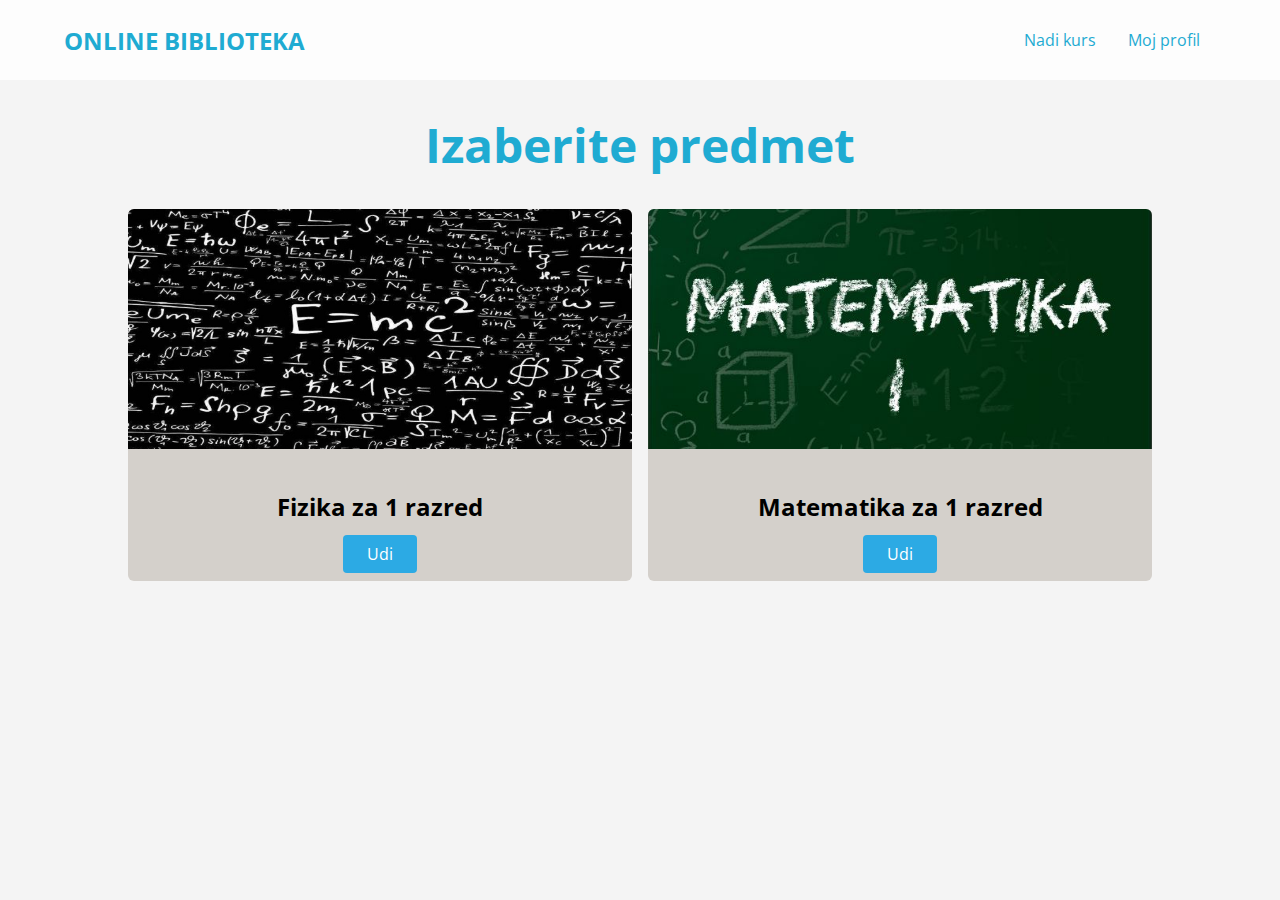
<file: prototip/index.html>
<!DOCTYPE html>
<html lang="en">
  <head>
    <meta charset="UTF-8" />
    <meta http-equiv="X-UA-Compatible" content="IE=edge" />
    <meta name="viewport" content="width=device-width, initial-scale=1.0" />
    <title>Online biblioteka</title>
    <link rel="preconnect" href="https://fonts.gstatic.com" />
    <link
      href="https://fonts.googleapis.com/css2?family=Open+Sans:wght@400;700&display=swap"
      rel="stylesheet"
    />
    <link rel="stylesheet" href="styles.css" />
  </head>

  <body>
    <header id="main-header">
      <a href="index.html" id="logo">Online biblioteka</a>
      <nav>
        <ul>
          <li>
            <a href="">Nadi kurs</a>
          </li>
          <li>
            <a href="">Moj profil</a>
          </li>
        </ul>
      </nav>
      <a href="#side-drwer" class="nav-btn">
        <span></span>
        <span></span>
        <span></span>
      </a>
    </header>

    <main>
      <h1>Izaberite predmet</h1>
      <section id="latest-products">
        <ul>
          <li class="food-item">
            <article>
              <img
                src="images/fizika2.jpg"
                alt="Delicious risotto with tiger prawns"
              />
              <div class="food-item-content">
                <h2>Fizika za 1 razred</h2>
                <a href="" class="btn">Udi</a>
              </div>
            </article>
          </li>
          <li class="food-item">
            <article>
              <img
                src="images/matematika-1.jpg"
                alt="Classic cheeseburgers with fries"
              />
              <div class="food-item-content">
                <h2>Matematika za 1 razred</h2>
                <a href="" class="btn">Udi</a>
              </div>
            </article>
          </li>
        </ul>
      </section>
    </main>

    <aside id="side-drwer">
      <header>
        <a href="#" class="nav-btn">
          <span class="span-btn"></span>
          <span class="span-btn"></span>
          <span class="span-btn"></span>
        </a>
      </header>
      <nav>
        <ul>
          <li>
            <a href="" class="side-btn">Nadite knjigu</a>
          </li>
          <li>
            <a href="" class="side-btn">Moj profil</a>
          </li>
        </ul>
      </nav>
    </aside>
    <aside>
      
    </aside>
  </body>
</html>
</file>
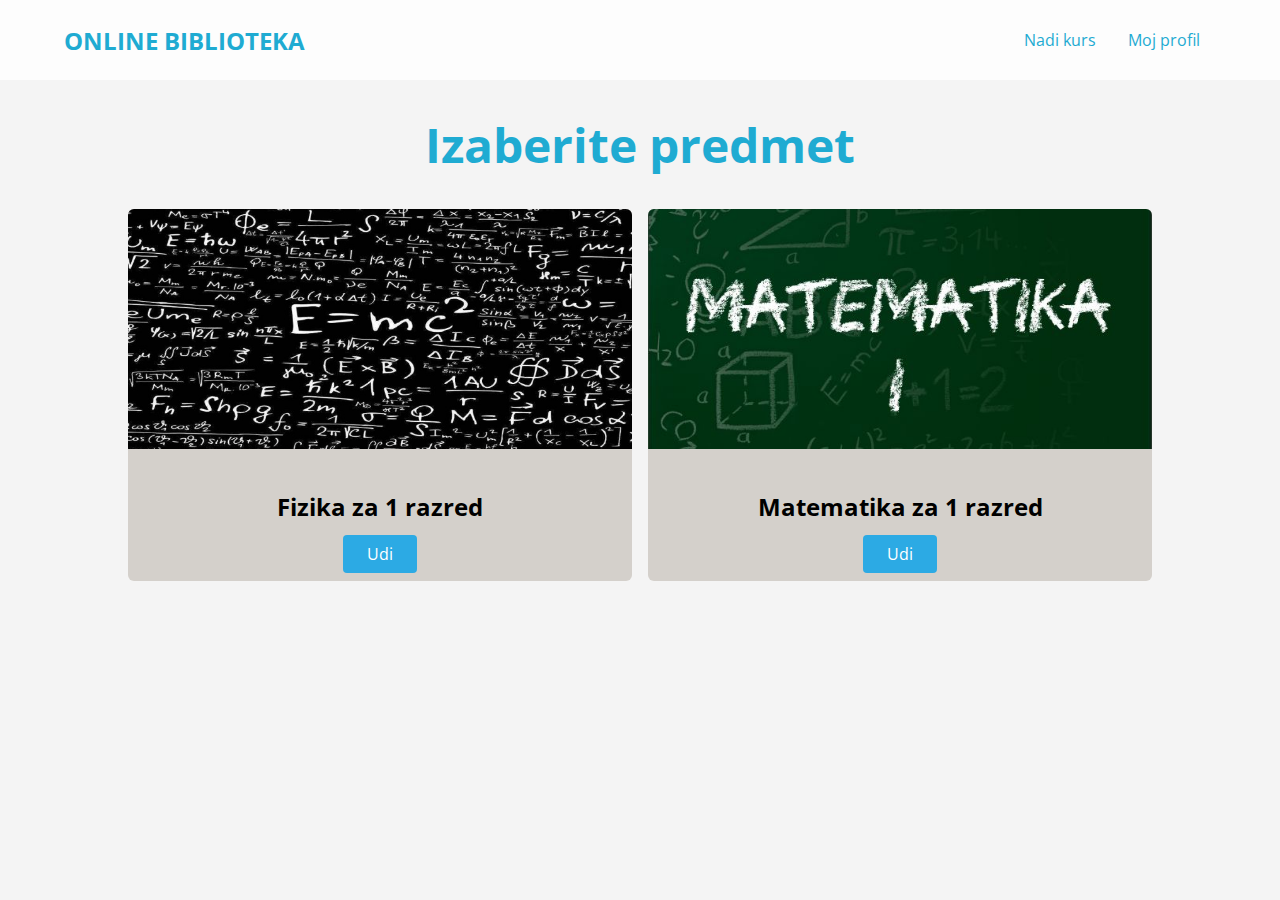
<file: inde.html>
<!DOCTYPE html>
<html lang="en">

<head>
    <meta charset="UTF-8" />
    <meta http-equiv="X-UA-Compatible" content="IE=edge" />
    <meta name="viewport" content="width=device-width, initial-scale=1.0" />
    <title>Online biblioteka</title>
    <link rel="preconnect" href="https://fonts.gstatic.com" />
    <link href="https://fonts.googleapis.com/css2?family=Open+Sans:wght@400;700&display=swap" rel="stylesheet" />
    <link rel="stylesheet" href="style.css">
</head>

<body>
    <header id="main-header">
        <a href="index.html" id="logo">Online biblioteka</a>
        <nav>
            <ul>
                <li>
                    <a href="">Nadi kurs</a>
                </li>
                <li>
                    <a href="">Moj profil</a>
                </li>
            </ul>
        </nav>
        <a href="#side-drwer" class="nav-btn">
            <span></span>
            <span></span>
            <span></span>
        </a>
    </header>

    <main>
        <h1>Izaberite predmet</h1>
        <section id="latest-products">
            <ul>
                <li class="food-item">
                    <article>
                        <img src="images/fizika2.jpg" alt="Delicious risotto with tiger prawns" />
                        <div class="food-item-content">
                            <h2>Fizika za 1 razred</h2>
                            <a href="" class="btn">Udi</a>
                        </div>
                    </article>
                </li>
                <li class="food-item">
                    <article>
                        <img src="images/matematika-1.jpg" alt="Classic cheeseburgers with fries" />
                        <div class="food-item-content">
                            <h2>Matematika za 1 razred</h2>
                            <a href="" class="btn">Udi</a>
                        </div>
                    </article>
                </li>
            </ul>
        </section>
    </main>

    <aside id="side-drwer">
        <header>
            <a href="#" class="nav-btn">
                <span class="span-btn"></span>
                <span class="span-btn"></span>
                <span class="span-btn"></span>
            </a>
        </header>
        <nav>
            <ul>
                <li>
                    <a href="" class="side-btn">Nadite knjigu</a>
                </li>
                <li>
                    <a href="" class="side-btn">Moj profil</a>
                </li>
            </ul>
        </nav>
    </aside>
</body>

</html>
</file>
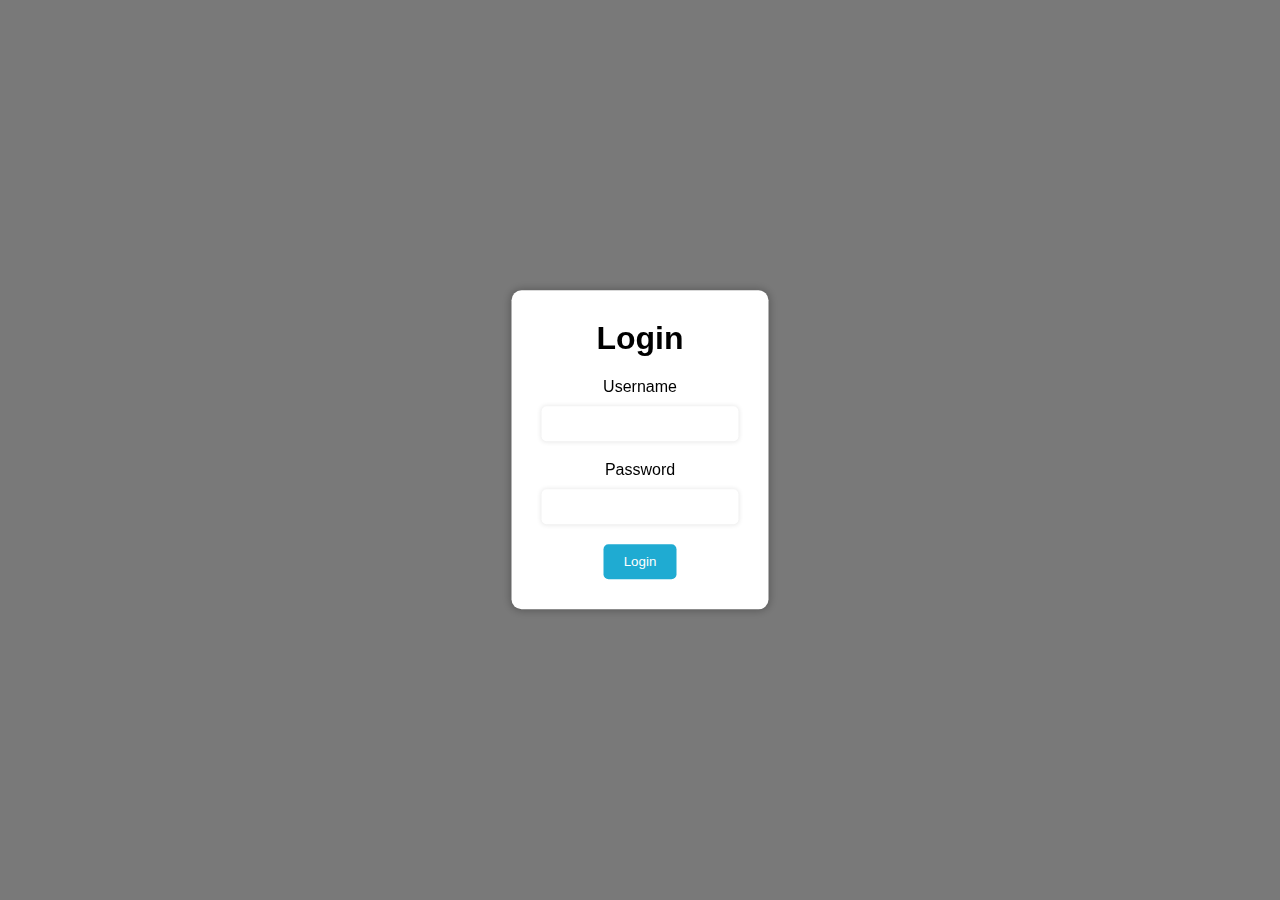
<file: finalna verzija prototipa/login-page.html>
<!DOCTYPE html>
<html>

<head>
    <title>Login Page</title>
    <link rel="stylesheet" type="text/css" href="loginpage-styles.css">
    <script src="loginpage.js"></script>
</head>

<body>
    <div class="login-container" id="login-container">
        <form onsubmit="submitForm(event)">
            <h1>Login</h1>
            <label for="username">Username</label>
            <input type="text" id="username" name="username" required>
            <label for="password">Password</label>
            <input type="password" id="password" name="password" required>
            <button type="submit">Login</button>
        </form>
    </div>
    <script>
        function submitForm(event) {
            event.preventDefault(); // prevent form submission
            var usernameInput = document.getElementById("username");
            var passwordInput = document.getElementById("password");
            var username = usernameInput.value;
            var password = passwordInput.value;
            if (username === "myusername" && password === "mypassword") {
                var loginContainer = document.getElementById("login-container");
                loginContainer.style.display = "none"; // hide login container
                window.location.href = "index.html"; // redirect to dashboard page
            } else {
                alert("Incorrect username or password. Please try again.");
            }
        }
    </script>
</body>

</html>
</file>
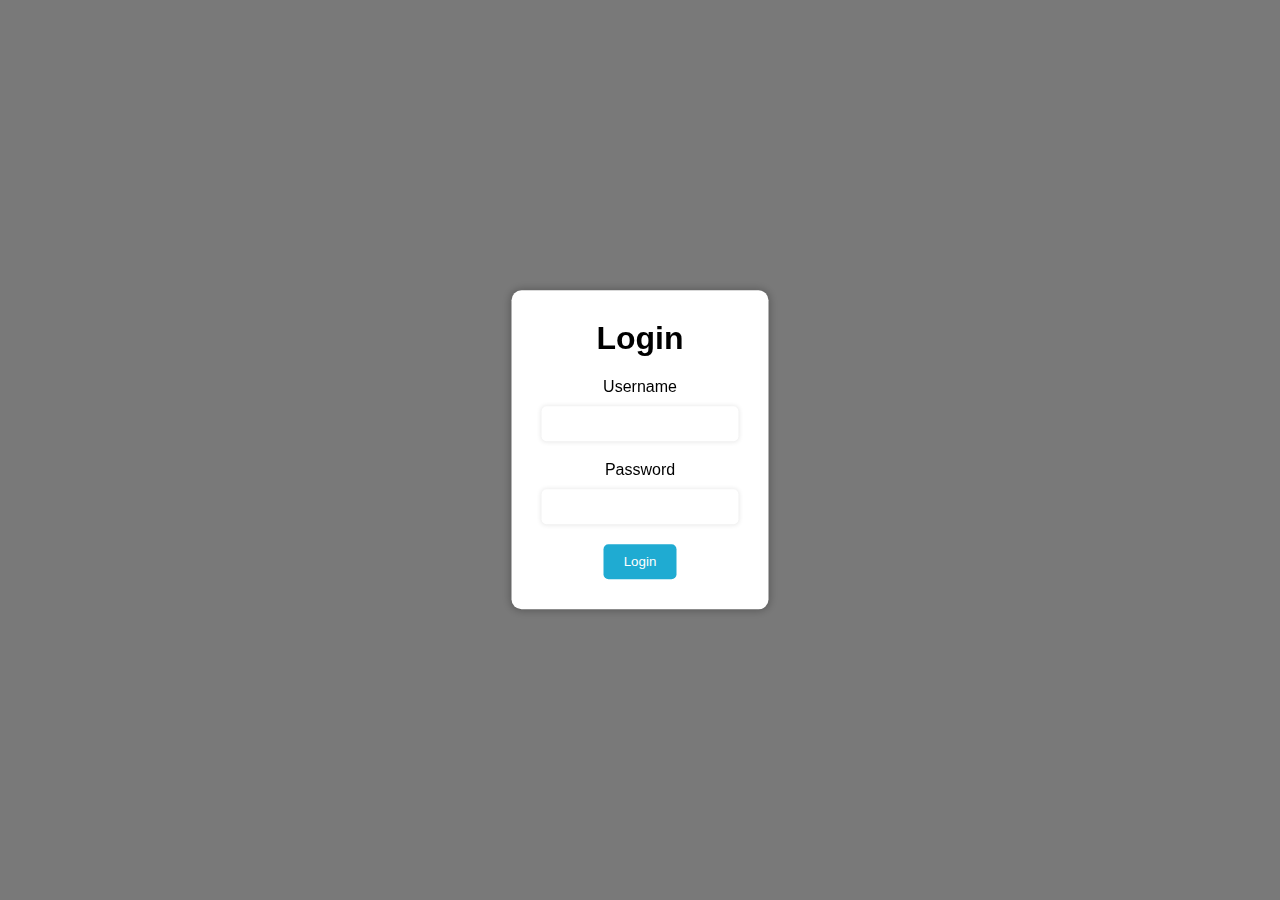
<file: prototip/login-page.html>
<!DOCTYPE html>
<html>
<head>
	<title>Login Page</title>
	<link rel="stylesheet" type="text/css" href="loginpage-styles.css">
	<script src="loginpage.js"></script>
</head>
<body>
	<div class="login-container" id="login-container">
		<form onsubmit="submitForm(event)">
			<h1>Login</h1>
			<label for="username">Username</label>
			<input type="text" id="username" name="username" required>
			<label for="password">Password</label>
			<input type="password" id="password" name="password" required>
			<button type="submit">Login</button>
		</form>
	</div>
	<script>
		function submitForm(event) {
			event.preventDefault(); // prevent form submission
			var usernameInput = document.getElementById("username");
			var passwordInput = document.getElementById("password");
			var username = usernameInput.value;
			var password = passwordInput.value;
			if (username === "myusername" && password === "mypassword") {
				var loginContainer = document.getElementById("login-container");
				loginContainer.style.display = "none"; // hide login container
				window.location.href = "index.html"; // redirect to dashboard page
			} else {
				alert("Incorrect username or password. Please try again.");
			}
		}
	</script>
</body>
</html>
</file>
<file: prototip/styles.css>
body {
  font-family: "Open Sans", sans-serif;
  margin: 0;
  background-color: rgb(244, 244, 244);
}

a {
  text-decoration: none;
}

#main-header {
  height: 5rem;
  display: flex;
  justify-content: space-between;
  align-items: center;
  background-color: rgba(254, 254, 254, 0.863);
  padding: 0 5%;
}

#logo {
  font-size: 1.5rem;
  font-weight: bold;
  color: rgb(31, 171, 210);
  text-transform: uppercase;
}

.nav-btn {
  display: none;
  width: 3rem;
  height: 3rem;
  flex-direction: column;
  justify-content: space-around;
}

.nav-btn span {
  background-color: white;
  width: 100%;
  height: 3px;
}

#side-drwer {
  width: 100%;
  height: 100%;
  background-color: rgb(255, 255, 255);
  position: fixed;
  top: 0;
  left: 0;
  display: none;
}

#side-drwer header {
  height: 5rem;
  display: flex;
  justify-content: flex-end;
  align-items: center;
  background-color: rgb(255, 255, 255);
  padding: 0 5%;
}
#side-drwer:target {
  display: block;
}

#side-drwer ul {
  list-style: none;
  display: flex;
  margin: 0;
  padding: 4rem 1rem;
  align-items: center;
  flex-direction: column;
}

#side-drwer li {
  margin: 1rem 0;
}

#side-drwer a {
  color: rgb(31, 171, 210);
  font-size: 2rem;
}

#main-header ul {
  list-style: none;
  display: flex;
  margin: 0;
  padding: 0;
}

#main-header li {
  margin: 0 1rem;
}

#main-header nav a {
  color: rgb(31, 171, 210);
  font-size: 1.25;
}

#main-header nav a:hover {
  color: rgb(27, 149, 183);
}

main h1 {
  text-align: center;
  color: rgb(31, 171, 210);
  font-size: 3rem;
}

#latest-products {
  width: 80%;
  margin: 2rem auto;
}

#latest-products ul {
  display: grid;
  grid-template-columns: 1fr 1fr;
  gap: 1rem;
  margin: 0;
  padding: 0;
}

.food-item {
  background-color: rgb(212, 208, 203);
  border-radius: 6px;
  overflow: hidden;
}

.food-item img {
  height: 15rem;
  width: 100%;
  object-fit: cover;
}

.food-item-content {
  padding: 16px;
  text-align: center;
}

.btn {
  background-color: rgb(44, 170, 228);
  color: white;
  border-radius: 4px;
  padding: 0.5rem 1.5rem;
}

.btn:hover {
  background-color: rgb(34, 137, 221);
}

@media (max-width: 48rem) {
  #latest-products ul {
    grid-template-columns: 100%;
  }

  .nav-btn {
    display: flex;
  }

  .nav-btn span {
    background-color: black;
  }

  main h1 {
    font-size: 1.5rem;
  }

  header nav {
    display: none;
  }
}
</file>
<file: style.css>
body {
  font-family: "Open Sans", sans-serif;
  margin: 0;
  background-color: rgb(244, 244, 244);
}

a {
  text-decoration: none;
}

#main-header {
  height: 5rem;
  display: flex;
  justify-content: space-between;
  align-items: center;
  background-color: rgba(254, 254, 254, 0.863);
  padding: 0 5%;
}

#logo {
  font-size: 1.5rem;
  font-weight: bold;
  color: rgb(31, 171, 210);
  text-transform: uppercase;
}

.nav-btn {
  display: none;
  width: 3rem;
  height: 3rem;
  flex-direction: column;
  justify-content: space-around;
}

.nav-btn span {
  background-color: white;
  width: 100%;
  height: 3px;
}

#side-drwer {
  width: 100%;
  height: 100%;
  background-color: rgb(255, 255, 255);
  position: fixed;
  top: 0;
  left: 0;
  display: none;
}

#side-drwer header {
  height: 5rem;
  display: flex;
  justify-content: flex-end;
  align-items: center;
  background-color: rgb(255, 255, 255);
  padding: 0 5%;
}
#side-drwer:target {
  display: block;
}

#side-drwer ul {
  list-style: none;
  display: flex;
  margin: 0;
  padding: 4rem 1rem;
  align-items: center;
  flex-direction: column;
}

#side-drwer li {
  margin: 1rem 0;
}

#side-drwer a {
  color: rgb(31, 171, 210);
  font-size: 2rem;
}

#main-header ul {
  list-style: none;
  display: flex;
  margin: 0;
  padding: 0;
}

#main-header li {
  margin: 0 1rem;
}

#main-header nav a {
  color: rgb(31, 171, 210);
  font-size: 1.25;
}

#main-header nav a:hover {
  color: rgb(27, 149, 183);
}

main h1 {
  text-align: center;
  color: rgb(31, 171, 210);
  font-size: 3rem;
}

#latest-products {
  width: 80%;
  margin: 2rem auto;
}

#latest-products ul {
  display: grid;
  grid-template-columns: 1fr 1fr;
  gap: 1rem;
  margin: 0;
  padding: 0;
}

.food-item {
  background-color: rgb(212, 208, 203);
  border-radius: 6px;
  overflow: hidden;
}

.food-item img {
  height: 15rem;
  width: 100%;
  object-fit: cover;
}

.food-item-content {
  padding: 16px;
  text-align: center;
}

.btn {
  background-color: rgb(44, 170, 228);
  color: white;
  border-radius: 4px;
  padding: 0.5rem 1.5rem;
}

.btn:hover {
  background-color: rgb(34, 137, 221);
}

@media (max-width: 48rem) {
  #latest-products ul {
    grid-template-columns: 100%;
  }

  .nav-btn {
    display: flex;
  }

  .nav-btn span {
    background-color: black;
  }

  main h1 {
    font-size: 1.5rem;
  }

  header nav {
    display: none;
  }
}
</file>
<file: finalna verzija prototipa/loginpage-styles.css>
body {
  margin: 0;
  padding: 0;
  font-family: Arial, sans-serif;
  background-color: #f2f2f2;
}

.login-container {
  display: none;
  position: fixed;
  top: 0;
  left: 0;
  width: 100%;
  height: 100%;
  background-color: rgba(0, 0, 0, 0.5);
  z-index: 9999;
}

form {
  display: flex;
  flex-direction: column;
  align-items: center;
  position: absolute;
  top: 50%;
  left: 50%;
  transform: translate(-50%, -50%);
  padding: 30px;
  background-color: #fff;
  box-shadow: 0px 0px 10px rgba(0, 0, 0, 0.3);
  border-radius: 10px;
}

h1 {
  margin-top: 0;
}

label {
  display: block;
  margin-bottom: 10px;
}

input[type="text"],
input[type="password"] {
  padding: 10px;
  margin-bottom: 20px;
  border: none;
  border-radius: 5px;
  box-shadow: 0px 0px 5px rgba(0, 0, 0, 0.1);
}

button[type="submit"] {
  padding: 10px 20px;
  background-color: rgb(31, 171, 210);
  color: #fff;
  border: none;
  border-radius: 5px;
  cursor: pointer;
}

button[type="submit"]:hover {
  background-color: rgb(27, 149, 183);
}
</file>
<file: prototip/loginpage-styles.css>
body {
	margin: 0;
	padding: 0;
	font-family: Arial, sans-serif;
	background-color: #f2f2f2;
}

.login-container {
	display: none;
	position: fixed;
	top: 0;
	left: 0;
	width: 100%;
	height: 100%;
	background-color: rgba(0, 0, 0, 0.5);
	z-index: 9999;
}

form {
	display: flex;
	flex-direction: column;
	align-items: center;
	position: absolute;
	top: 50%;
	left: 50%;
	transform: translate(-50%, -50%);
	padding: 30px;
	background-color: #fff;
	box-shadow: 0px 0px 10px rgba(0, 0, 0, 0.3);
	border-radius: 10px;
}

h1 {
	margin-top: 0;
}

label {
	display: block;
	margin-bottom: 10px;
}

input[type="text"],
input[type="password"] {
	padding: 10px;
	margin-bottom: 20px;
	border: none;
	border-radius: 5px;
	box-shadow: 0px 0px 5px rgba(0, 0, 0, 0.1);
}

button[type="submit"] {
	padding: 10px 20px;
	background-color: rgb(31, 171, 210);
	color: #fff;
	border: none;
	border-radius: 5px;
	cursor: pointer;
}

button[type="submit"]:hover {
	background-color: rgb(27, 149, 183);
}
</file>
